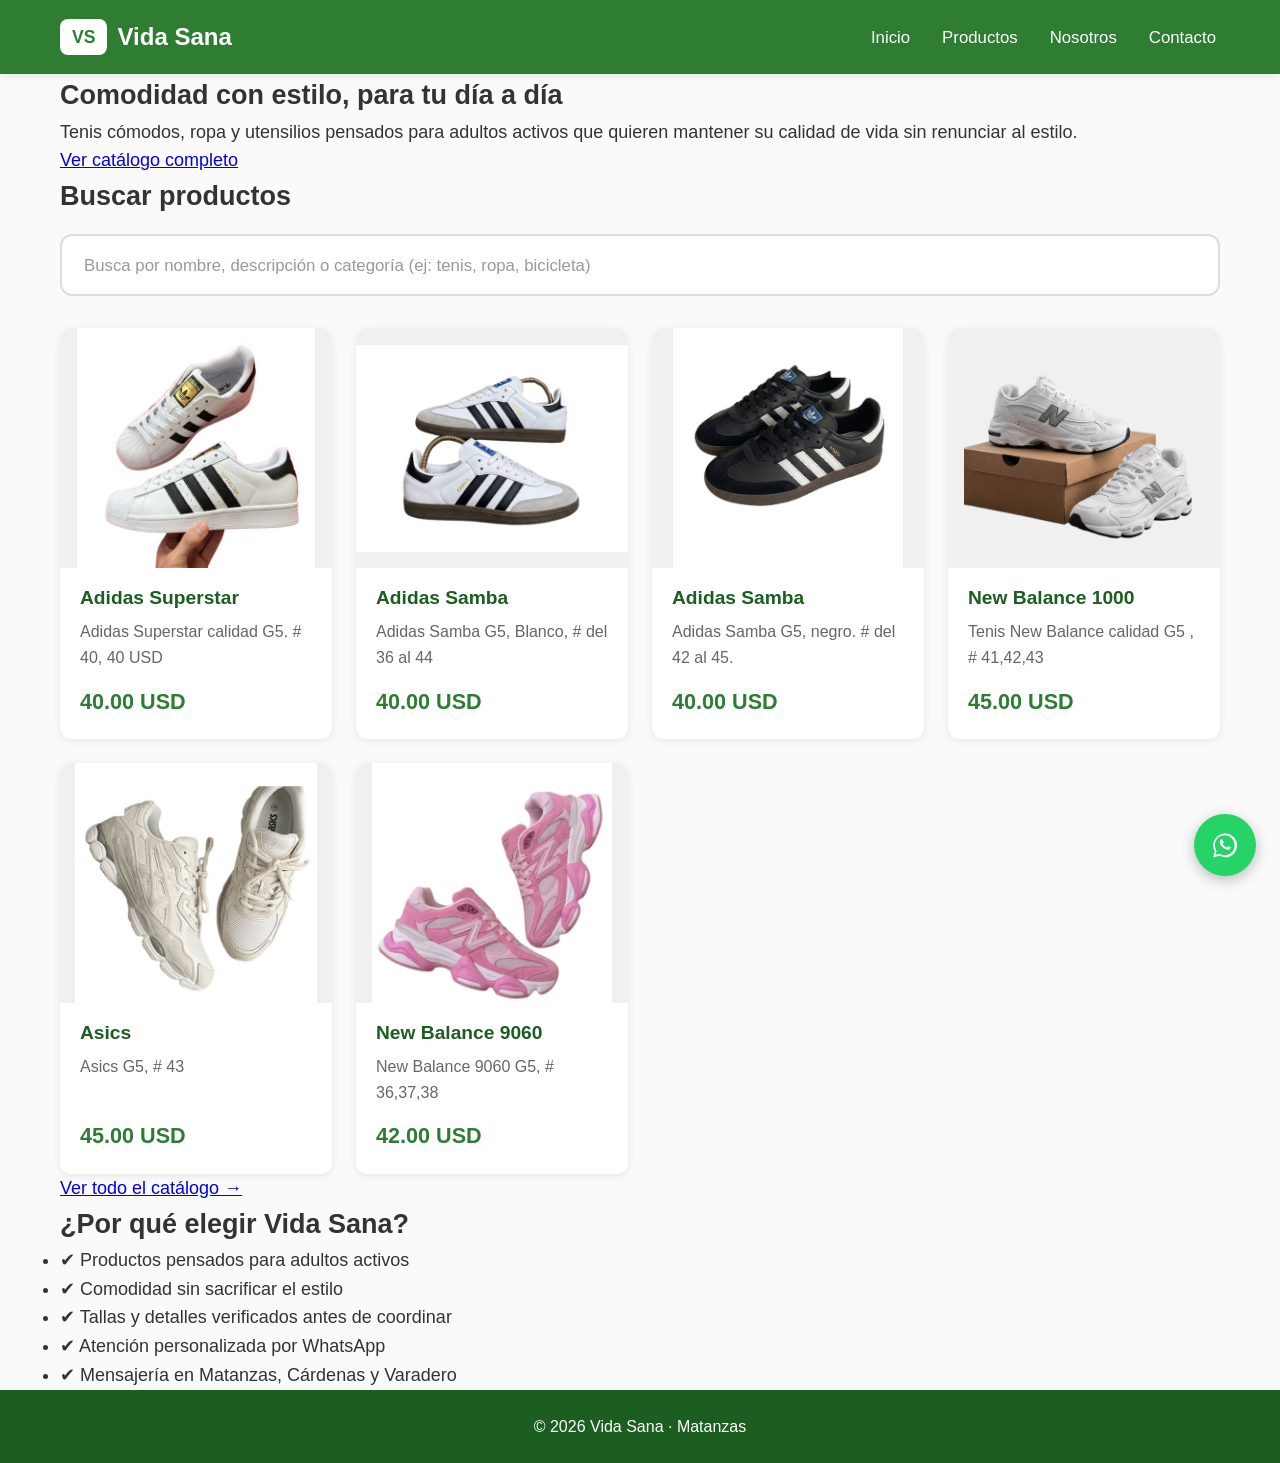
<file: index.html>
<!DOCTYPE html>
<html lang="es">
<head>
<meta charset="UTF-8">
<meta name="viewport" content="width=device-width, initial-scale=1.0">
<title>Vida Sana | Tenis con estilo y comodidad para adultos activos en Matanzas</title>
<meta name="description" content="Catálogo Vida Sana: tenis cómodos con estilo, ropa y utensilios para adultos activos que cuidan su calidad de vida. Consulta por WhatsApp.">
<meta name="keywords" content="Vida Sana, tenis cómodos, calzado con estilo, adultos activos, ropa segunda mano, bicicletas, Matanzas, Cuba">
<meta name="author" content="Vida Sana">
<meta name="robots" content="index, follow">
<meta name="theme-color" content="#2e7d32">

<link rel="icon" type="image/svg+xml" href="data:image/svg+xml,%3Csvg xmlns='http://www.w3.org/2000/svg' viewBox='0 0 64 64'%3E%3Crect width='64' height='64' rx='12' fill='%232e7d32'/%3E%3Ctext x='32' y='44' font-family='Arial' font-size='32' font-weight='bold' fill='white' text-anchor='middle'%3EVS%3C/text%3E%3C/svg%3E">
<link rel="apple-touch-icon" href="data:image/svg+xml,%3Csvg xmlns='http://www.w3.org/2000/svg' viewBox='0 0 192 192'%3E%3Crect width='192' height='192' rx='32' fill='%232e7d32'/%3E%3Ctext x='96' y='125' font-family='Arial' font-size='96' font-weight='bold' fill='white' text-anchor='middle'%3EVS%3C/text%3E%3C/svg%3E">
<link rel="manifest" href="manifest.json">

<meta property="og:title" content="Vida Sana | Comodidad con estilo para adultos activos">
<meta property="og:description" content="Tenis cómodos con estilo, ropa y utensilios para mantener tu calidad de vida.">
<meta property="og:type" content="website">

<link rel="stylesheet" href="css/estilos.css">
</head>
<body>

<header>
  <div class="contenedor">
    <a href="index.html" class="logo" aria-label="Vida Sana inicio">
      <span class="logo-badge">VS</span> Vida Sana
    </a>
    <nav>
      <ul>
        <li><a href="index.html">Inicio</a></li>
        <li><a href="productos.html">Productos</a></li>
        <li><a href="nosotros.html">Nosotros</a></li>
        <li><a href="contacto.html">Contacto</a></li>
      </ul>
    </nav>
  </div>
</header>

<section class="hero">
  <div class="contenedor">
    <h2>Comodidad con estilo, para tu día a día</h2>
    <p>Tenis cómodos, ropa y utensilios pensados para adultos activos que quieren mantener su calidad de vida sin renunciar al estilo.</p>
    <a href="productos.html" class="hero-btn">Ver catálogo completo</a>
  </div>
</section>

<main class="contenedor">
  <section>
    <h2>Buscar productos</h2>
    <input
      type="search"
      id="buscador"
      class="buscador"
      placeholder="Busca por nombre, descripción o categoría (ej: tenis, ropa, bicicleta)"
      aria-label="Buscar productos">

    <div class="grid" id="lista-destacados" aria-live="polite">
      <p class="cargando">Cargando productos…</p>
    </div>

    <p class="ver-mas">
      <a href="productos.html" class="btn-ver-mas">Ver todo el catálogo →</a>
    </p>
  </section>

  <section>
    <h2>¿Por qué elegir Vida Sana?</h2>
    <ul class="beneficios">
      <li>✔ Productos pensados para adultos activos</li>
      <li>✔ Comodidad sin sacrificar el estilo</li>
      <li>✔ Tallas y detalles verificados antes de coordinar</li>
      <li>✔ Atención personalizada por WhatsApp</li>
      <li>✔ Mensajería en Matanzas, Cárdenas y Varadero</li>
    </ul>
  </section>
</main>

<a href="#" id="btn-whatsapp" class="whatsapp-flotante" target="_blank" rel="noopener" aria-label="Contactar por WhatsApp">
  <svg viewBox="0 0 32 32" width="32" height="32" aria-hidden="true">
    <path fill="#fff" d="M19.11 17.205c-.372 0-1.088 1.39-1.518 1.39a.63.63 0 0 1-.315-.1c-.802-.402-1.504-.817-2.163-1.447-.545-.516-1.146-1.29-1.46-1.963a.426.426 0 0 1-.073-.215c0-.33.99-.945.99-1.49 0-.143-.73-2.09-.832-2.335-.143-.372-.214-.487-.6-.487-.187 0-.36-.043-.53-.043-.302 0-.53.115-.83.33-.5.32-1.055 1.086-1.055 2.398 0 1.29.832 2.506 1.088 2.79.143.166 1.848 2.82 4.482 3.955.646.269 1.16.43 1.56.55.664.216 1.267.186 1.744.113.533-.08 1.64-.67 1.872-1.318.23-.646.23-1.2.16-1.318-.07-.115-.258-.187-.545-.33zM16.11 26.32c-1.86 0-3.68-.5-5.27-1.44l-.38-.22-3.91 1.02 1.05-3.81-.25-.39a9.87 9.87 0 0 1-1.51-5.25c0-5.45 4.44-9.89 9.9-9.89 2.64 0 5.12 1.03 6.99 2.9a9.83 9.83 0 0 1 2.9 6.99c0 5.45-4.44 9.89-9.9 9.89zm0-21.78c-6.55 0-11.89 5.33-11.89 11.89 0 2.09.55 4.13 1.59 5.93l-1.7 6.18 6.36-1.67a11.86 11.86 0 0 0 5.65 1.44h.01c6.55 0 11.89-5.33 11.89-11.89 0-3.18-1.24-6.16-3.48-8.41a11.83 11.83 0 0 0-8.41-3.48z"/>
  </svg>
</a>

<footer>
  <div class="contenedor">
    <p>&copy; 2026 Vida Sana · Matanzas</p>
  </div>
</footer>

<script src="js/script.js"></script>
</body>
</html>
</file>
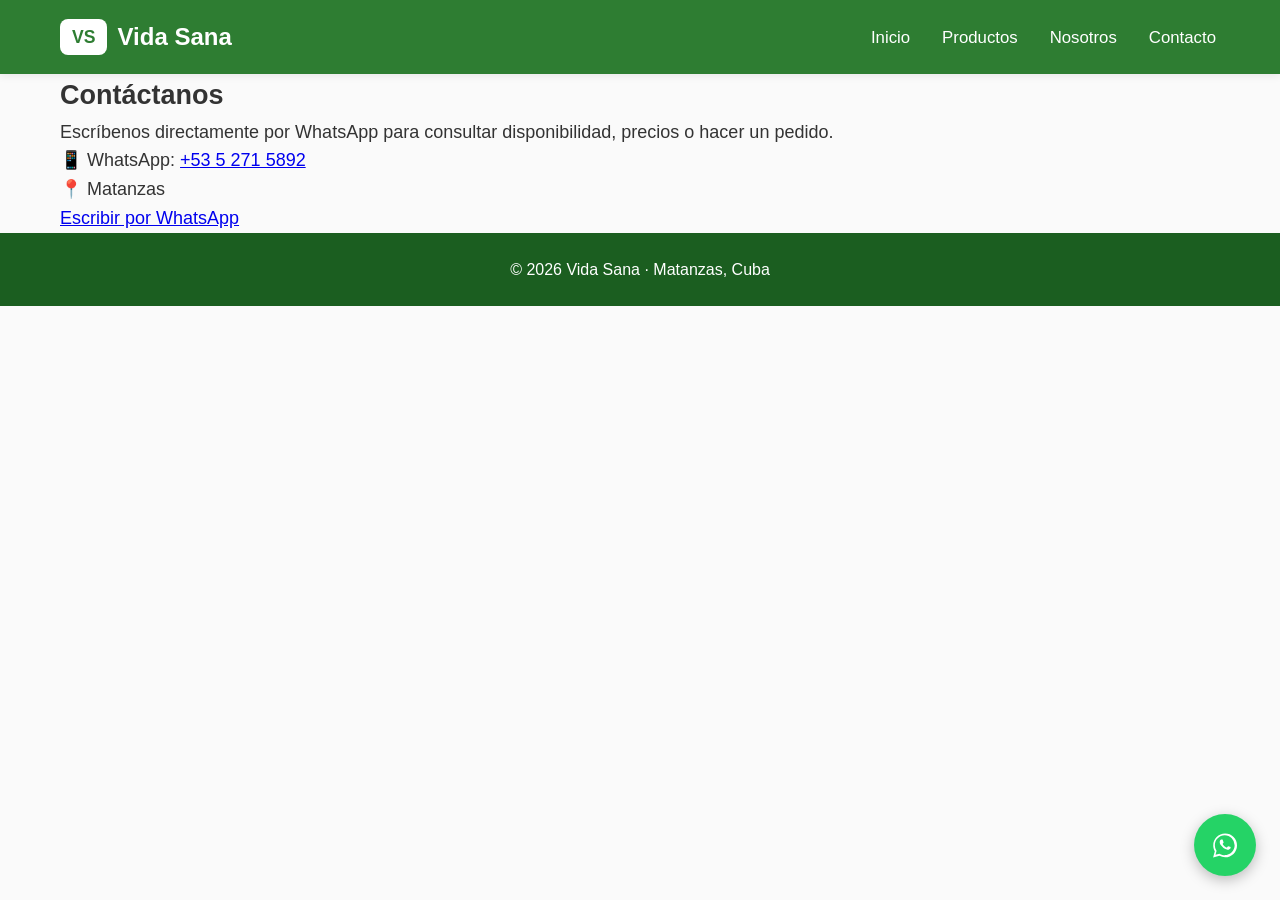
<file: contacto.html>
<!DOCTYPE html>
<html lang="es">
<head>
<meta charset="UTF-8">
<meta name="viewport" content="width=device-width, initial-scale=1.0">
<title>Contacto | Vida Sana</title>
<meta name="description" content="Contáctanos por WhatsApp para pedidos de suplementos musculares y zapatos deportivos cómodos en Cuba.">
<meta name="theme-color" content="#2e7d32">
<link rel="icon" type="image/svg+xml" href="data:image/svg+xml,%3Csvg xmlns='http://www.w3.org/2000/svg' viewBox='0 0 64 64'%3E%3Crect width='64' height='64' rx='12' fill='%232e7d32'/%3E%3Ctext x='32' y='44' font-family='Arial' font-size='32' font-weight='bold' fill='white' text-anchor='middle'%3EVS%3C/text%3E%3C/svg%3E">
<link rel="apple-touch-icon" href="data:image/svg+xml,%3Csvg xmlns='http://www.w3.org/2000/svg' viewBox='0 0 192 192'%3E%3Crect width='192' height='192' rx='32' fill='%232e7d32'/%3E%3Ctext x='96' y='125' font-family='Arial' font-size='96' font-weight='bold' fill='white' text-anchor='middle'%3EVS%3C/text%3E%3C/svg%3E">
<link rel="manifest" href="manifest.json">
<link rel="stylesheet" href="css/estilos.css">
</head>
<body>
<header>
  <div class="contenedor">
    <a href="index.html" class="logo" aria-label="Vida Sana inicio">
      <span class="logo-badge">VS</span> Vida Sana
    </a>
    <nav>
      <ul>
        <li><a href="index.html">Inicio</a></li>
        <li><a href="productos.html">Productos</a></li>
        <li><a href="nosotros.html">Nosotros</a></li>
        <li><a href="contacto.html">Contacto</a></li>
      </ul>
    </nav>
  </div>
</header>

<main class="contenedor">
  <h2>Contáctanos</h2>
  <p>Escríbenos directamente por WhatsApp para consultar disponibilidad, precios o hacer un pedido.</p>

  <p class="info-contacto">
    📱 WhatsApp: <a id="link-whatsapp" href="#">+53 5 271 5892</a><br>
    📍 Matanzas
  </p>

  <a href="#" id="btn-whatsapp-grande" class="boton boton-whatsapp" target="_blank" rel="noopener">
    Escribir por WhatsApp
  </a>
</main>

<a href="#" id="btn-whatsapp" class="whatsapp-flotante" target="_blank" rel="noopener" aria-label="Contactar por WhatsApp">
  <svg viewBox="0 0 32 32" width="32" height="32" aria-hidden="true">
    <path fill="#fff" d="M19.11 17.205c-.372 0-1.088 1.39-1.518 1.39a.63.63 0 0 1-.315-.1c-.802-.402-1.504-.817-2.163-1.447-.545-.516-1.146-1.29-1.46-1.963a.426.426 0 0 1-.073-.215c0-.33.99-.945.99-1.49 0-.143-.73-2.09-.832-2.335-.143-.372-.214-.487-.6-.487-.187 0-.36-.043-.53-.043-.302 0-.53.115-.83.33-.5.32-1.055 1.086-1.055 2.398 0 1.29.832 2.506 1.088 2.79.143.166 1.848 2.82 4.482 3.955.646.269 1.16.43 1.56.55.664.216 1.267.186 1.744.113.533-.08 1.64-.67 1.872-1.318.23-.646.23-1.2.16-1.318-.07-.115-.258-.187-.545-.33zM16.11 26.32c-1.86 0-3.68-.5-5.27-1.44l-.38-.22-3.91 1.02 1.05-3.81-.25-.39a9.87 9.87 0 0 1-1.51-5.25c0-5.45 4.44-9.89 9.9-9.89 2.64 0 5.12 1.03 6.99 2.9a9.83 9.83 0 0 1 2.9 6.99c0 5.45-4.44 9.89-9.9 9.89zm0-21.78c-6.55 0-11.89 5.33-11.89 11.89 0 2.09.55 4.13 1.59 5.93l-1.7 6.18 6.36-1.67a11.86 11.86 0 0 0 5.65 1.44h.01c6.55 0 11.89-5.33 11.89-11.89 0-3.18-1.24-6.16-3.48-8.41a11.83 11.83 0 0 0-8.41-3.48z"/>
  </svg>
</a>

<footer>
  <div class="contenedor">
    <p>&copy; 2026 Vida Sana · Matanzas, Cuba</p>
  </div>
</footer>

<script src="js/script.js"></script>
</body>
</html>
</file>
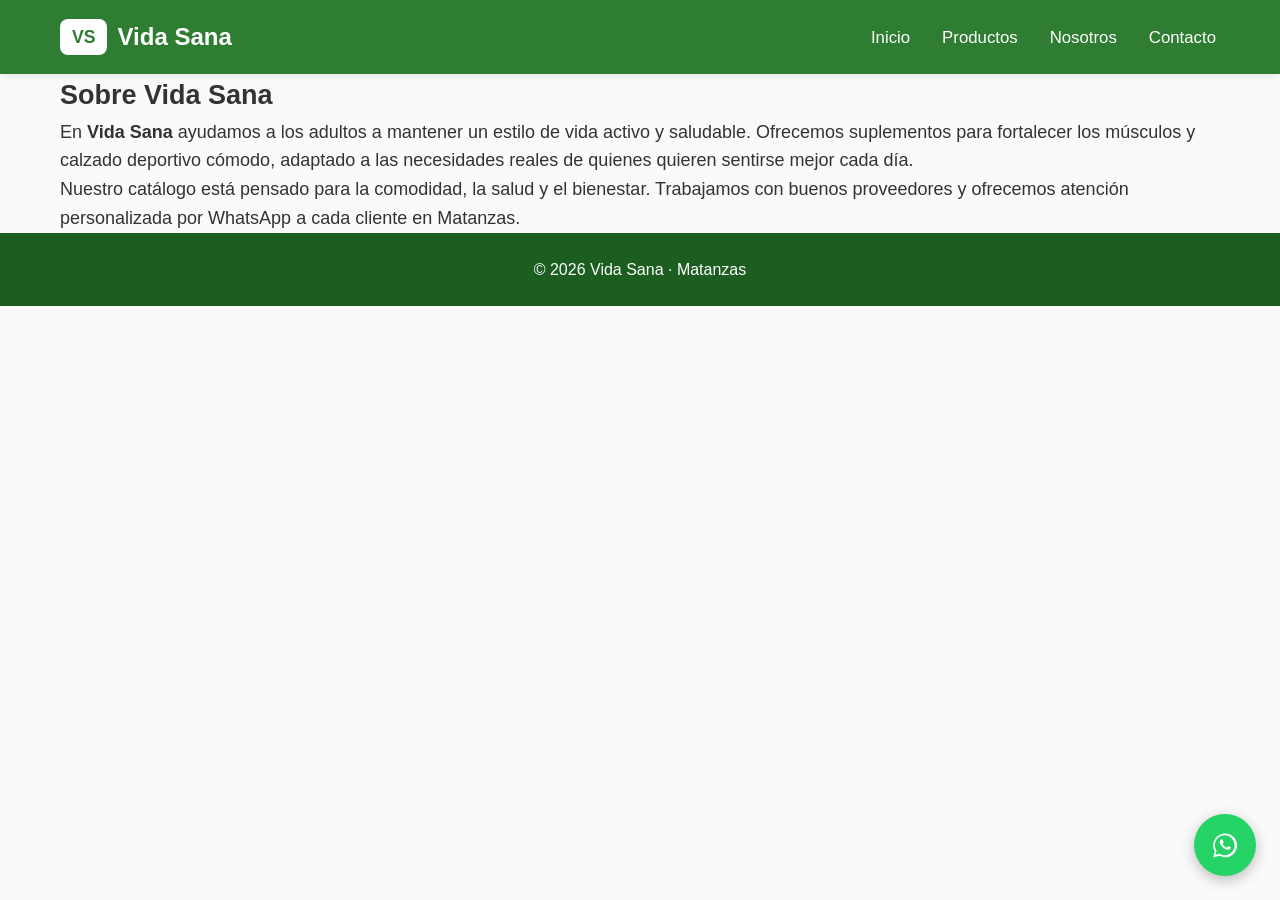
<file: nosotros.html>
<!DOCTYPE html>
<html lang="es">
<head>
<meta charset="UTF-8">
<meta name="viewport" content="width=device-width, initial-scale=1.0">
<title>Sobre Nosotros | Vida Sana</title>
<meta name="description" content="Conoce Vida Sana, tu catálogo de confianza para suplementos musculares y zapatos deportivos cómodos para adultos.">
<meta name="theme-color" content="#2e7d32">
<link rel="icon" type="image/svg+xml" href="data:image/svg+xml,%3Csvg xmlns='http://www.w3.org/2000/svg' viewBox='0 0 64 64'%3E%3Crect width='64' height='64' rx='12' fill='%232e7d32'/%3E%3Ctext x='32' y='44' font-family='Arial' font-size='32' font-weight='bold' fill='white' text-anchor='middle'%3EVS%3C/text%3E%3C/svg%3E">
<link rel="apple-touch-icon" href="data:image/svg+xml,%3Csvg xmlns='http://www.w3.org/2000/svg' viewBox='0 0 192 192'%3E%3Crect width='192' height='192' rx='32' fill='%232e7d32'/%3E%3Ctext x='96' y='125' font-family='Arial' font-size='96' font-weight='bold' fill='white' text-anchor='middle'%3EVS%3C/text%3E%3C/svg%3E">
<link rel="manifest" href="manifest.json">
<link rel="stylesheet" href="css/estilos.css">
</head>
<body>
<header>
  <div class="contenedor">
    <a href="index.html" class="logo" aria-label="Vida Sana inicio">
      <span class="logo-badge">VS</span> Vida Sana
    </a>
    <nav>
      <ul>
        <li><a href="index.html">Inicio</a></li>
        <li><a href="productos.html">Productos</a></li>
        <li><a href="nosotros.html">Nosotros</a></li>
        <li><a href="contacto.html">Contacto</a></li>
      </ul>
    </nav>
  </div>
</header>

<main class="contenedor">
  <h2>Sobre Vida Sana</h2>
  <p>En <strong>Vida Sana</strong> ayudamos a los adultos a mantener un estilo de vida activo y saludable. Ofrecemos suplementos para fortalecer los músculos y calzado deportivo cómodo, adaptado a las necesidades reales de quienes quieren sentirse mejor cada día.</p>
  <p>Nuestro catálogo está pensado para la comodidad, la salud y el bienestar. Trabajamos con buenos proveedores y ofrecemos atención personalizada por WhatsApp a cada cliente en Matanzas.</p>
</main>

<a href="#" id="btn-whatsapp" class="whatsapp-flotante" target="_blank" rel="noopener" aria-label="Contactar por WhatsApp">
  <svg viewBox="0 0 32 32" width="32" height="32" aria-hidden="true">
    <path fill="#fff" d="M19.11 17.205c-.372 0-1.088 1.39-1.518 1.39a.63.63 0 0 1-.315-.1c-.802-.402-1.504-.817-2.163-1.447-.545-.516-1.146-1.29-1.46-1.963a.426.426 0 0 1-.073-.215c0-.33.99-.945.99-1.49 0-.143-.73-2.09-.832-2.335-.143-.372-.214-.487-.6-.487-.187 0-.36-.043-.53-.043-.302 0-.53.115-.83.33-.5.32-1.055 1.086-1.055 2.398 0 1.29.832 2.506 1.088 2.79.143.166 1.848 2.82 4.482 3.955.646.269 1.16.43 1.56.55.664.216 1.267.186 1.744.113.533-.08 1.64-.67 1.872-1.318.23-.646.23-1.2.16-1.318-.07-.115-.258-.187-.545-.33zM16.11 26.32c-1.86 0-3.68-.5-5.27-1.44l-.38-.22-3.91 1.02 1.05-3.81-.25-.39a9.87 9.87 0 0 1-1.51-5.25c0-5.45 4.44-9.89 9.9-9.89 2.64 0 5.12 1.03 6.99 2.9a9.83 9.83 0 0 1 2.9 6.99c0 5.45-4.44 9.89-9.9 9.89zm0-21.78c-6.55 0-11.89 5.33-11.89 11.89 0 2.09.55 4.13 1.59 5.93l-1.7 6.18 6.36-1.67a11.86 11.86 0 0 0 5.65 1.44h.01c6.55 0 11.89-5.33 11.89-11.89 0-3.18-1.24-6.16-3.48-8.41a11.83 11.83 0 0 0-8.41-3.48z"/>
  </svg>
</a>

<footer>
  <div class="contenedor">
    <p>&copy; 2026 Vida Sana · Matanzas</p>
  </div>
</footer>
</body>
</html>
</file>
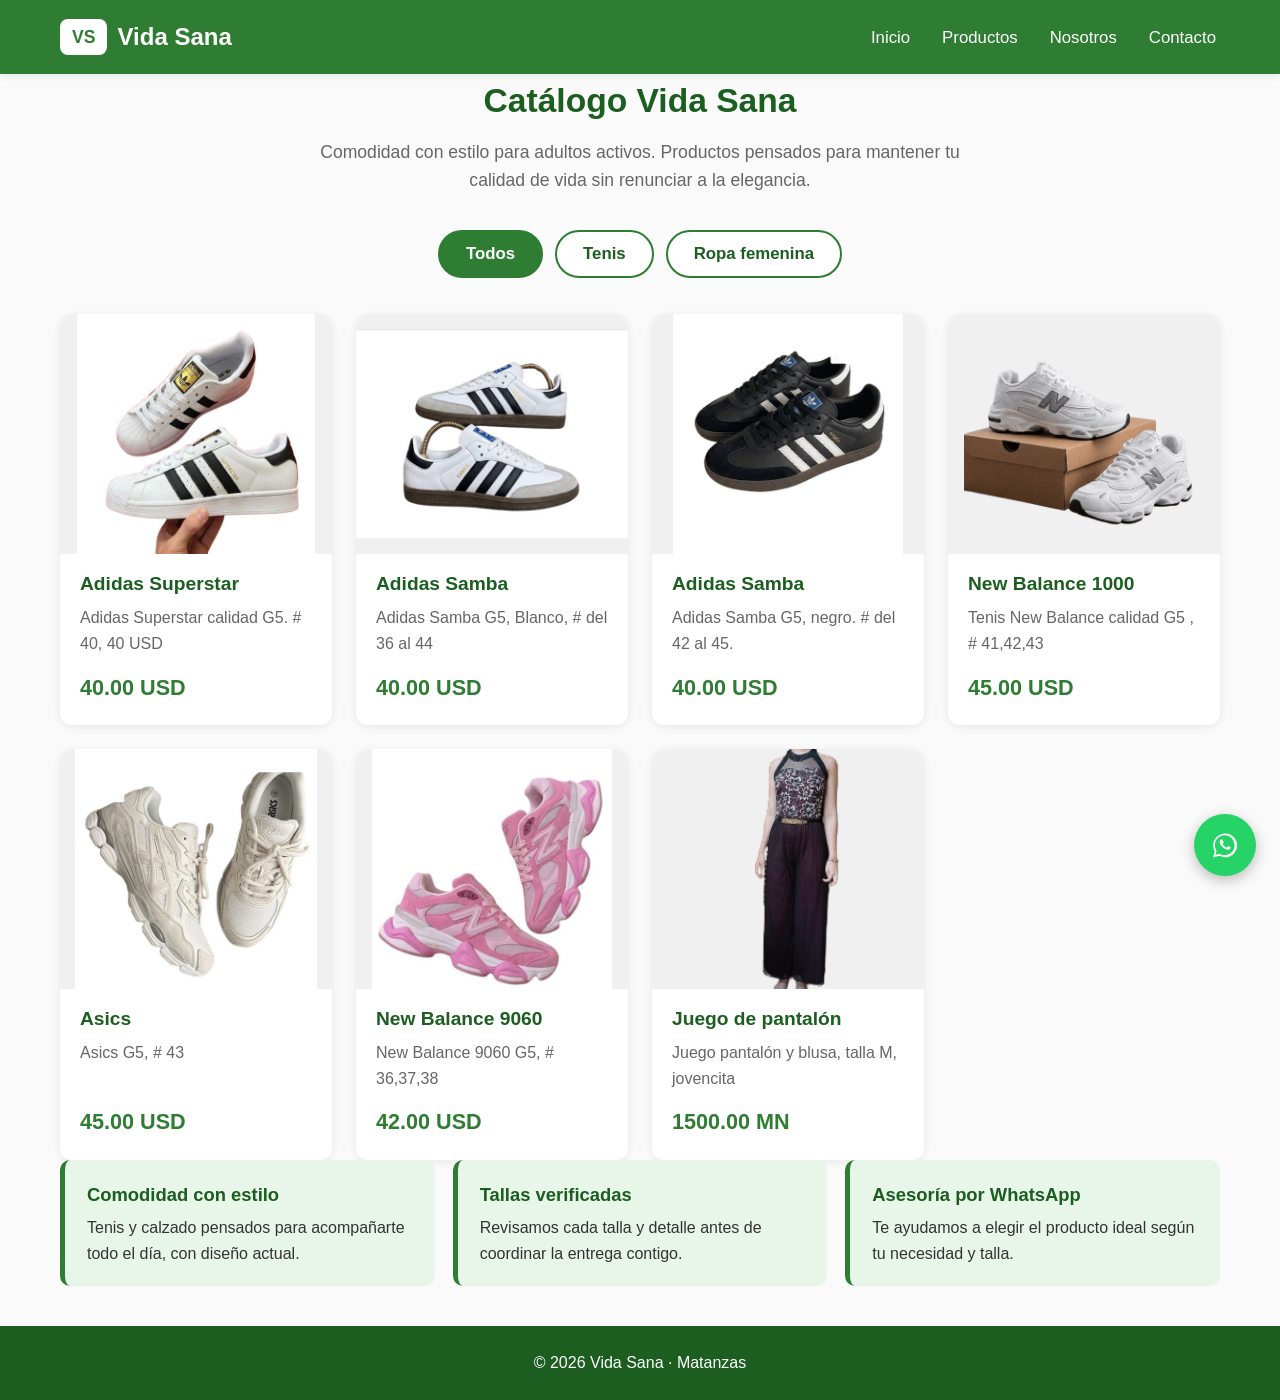
<file: productos.html>
<!DOCTYPE html>
<html lang="es">
<head>
<meta charset="UTF-8">
<meta name="viewport" content="width=device-width, initial-scale=1.0">
<title>Catálogo | Vida Sana</title>
<meta name="description" content="Catálogo online de tenis cómodos con estilo, ropa y utensilios para adultos activos en Cuba. Mantén tu calidad de vida con estilo.">
<meta name="keywords" content="catálogo tenis, ropa segunda mano, bicicletas, adultos activos, Cuba, Vida Sana">
<meta name="robots" content="index, follow">
<meta name="theme-color" content="#2e7d32">

<link rel="icon" type="image/svg+xml" href="data:image/svg+xml,%3Csvg xmlns='http://www.w3.org/2000/svg' viewBox='0 0 64 64'%3E%3Crect width='64' height='64' rx='12' fill='%232e7d32'/%3E%3Ctext x='32' y='44' font-family='Arial' font-size='32' font-weight='bold' fill='white' text-anchor='middle'%3EVS%3C/text%3E%3C/svg%3E">
<link rel="apple-touch-icon" href="data:image/svg+xml,%3Csvg xmlns='http://www.w3.org/2000/svg' viewBox='0 0 192 192'%3E%3Crect width='192' height='192' rx='32' fill='%232e7d32'/%3E%3Ctext x='96' y='125' font-family='Arial' font-size='96' font-weight='bold' fill='white' text-anchor='middle'%3EVS%3C/text%3E%3C/svg%3E">
<link rel="manifest" href="manifest.json">

<link rel="stylesheet" href="css/estilos.css">
</head>
<body>

<header>
  <div class="contenedor">
    <a href="index.html" class="logo" aria-label="Vida Sana inicio">
      <span class="logo-badge">VS</span> Vida Sana
    </a>
    <nav>
      <ul>
        <li><a href="index.html">Inicio</a></li>
        <li><a href="productos.html">Productos</a></li>
        <li><a href="nosotros.html">Nosotros</a></li>
        <li><a href="contacto.html">Contacto</a></li>
      </ul>
    </nav>
  </div>
</header>

<main class="contenedor">

  <section class="intro-catalogo">
    <h2>Catálogo Vida Sana</h2>
    <p class="subtitulo">Comodidad con estilo para adultos activos. Productos pensados para mantener tu calidad de vida sin renunciar a la elegancia.</p>
  </section>

 

  <div class="filtros" id="filtros" role="group" aria-label="Filtrar por categoría">
    <!-- Botones generados dinámicamente desde productos.json -->
  </div>

  <div class="grid" id="lista-productos" aria-live="polite">
    <p class="cargando">Cargando productos…</p>
  </div>
 <section class="tips" aria-label="Beneficios">
    <article class="tip">
      <h3>Comodidad con estilo</h3>
      <p>Tenis y calzado pensados para acompañarte todo el día, con diseño actual.</p>
    </article>
    <article class="tip">
      <h3>Tallas verificadas</h3>
      <p>Revisamos cada talla y detalle antes de coordinar la entrega contigo.</p>
    </article>
    <article class="tip">
      <h3>Asesoría por WhatsApp</h3>
      <p>Te ayudamos a elegir el producto ideal según tu necesidad y talla.</p>
    </article>
  </section>
</main>

<a href="#" id="btn-whatsapp" class="whatsapp-flotante" target="_blank" rel="noopener" aria-label="Contactar por WhatsApp">
  <svg viewBox="0 0 32 32" width="32" height="32" aria-hidden="true">
    <path fill="#fff" d="M19.11 17.205c-.372 0-1.088 1.39-1.518 1.39a.63.63 0 0 1-.315-.1c-.802-.402-1.504-.817-2.163-1.447-.545-.516-1.146-1.29-1.46-1.963a.426.426 0 0 1-.073-.215c0-.33.99-.945.99-1.49 0-.143-.73-2.09-.832-2.335-.143-.372-.214-.487-.6-.487-.187 0-.36-.043-.53-.043-.302 0-.53.115-.83.33-.5.32-1.055 1.086-1.055 2.398 0 1.29.832 2.506 1.088 2.79.143.166 1.848 2.82 4.482 3.955.646.269 1.16.43 1.56.55.664.216 1.267.186 1.744.113.533-.08 1.64-.67 1.872-1.318.23-.646.23-1.2.16-1.318-.07-.115-.258-.187-.545-.33zM16.11 26.32c-1.86 0-3.68-.5-5.27-1.44l-.38-.22-3.91 1.02 1.05-3.81-.25-.39a9.87 9.87 0 0 1-1.51-5.25c0-5.45 4.44-9.89 9.9-9.89 2.64 0 5.12 1.03 6.99 2.9a9.83 9.83 0 0 1 2.9 6.99c0 5.45-4.44 9.89-9.9 9.89zm0-21.78c-6.55 0-11.89 5.33-11.89 11.89 0 2.09.55 4.13 1.59 5.93l-1.7 6.18 6.36-1.67a11.86 11.86 0 0 0 5.65 1.44h.01c6.55 0 11.89-5.33 11.89-11.89 0-3.18-1.24-6.16-3.48-8.41a11.83 11.83 0 0 0-8.41-3.48z"/>
  </svg>
</a>

<footer>
  <div class="contenedor">
    <p>&copy; 2026 Vida Sana · Matanzas</p>
  </div>
</footer>

<script src="js/script.js"></script>
</body>
</html>
</file>
<file: css/estilos.css>
/* ====== RESET Y BASE ====== */
* {
  margin: 0;
  padding: 0;
  box-sizing: border-box;
}

:root {
  --verde: #2e7d32;
  --verde-oscuro: #1b5e20;
  --verde-claro: #e8f5e9;
  --gris-texto: #333;
  --gris-suave: #666;
  --gris-borde: #ddd;
  --fondo: #fafafa;
  --blanco: #fff;
  --whatsapp: #25d366;
  --sombra: 0 2px 8px rgba(0, 0, 0, 0.08);
  --sombra-hover: 0 6px 18px rgba(0, 0, 0, 0.14);
}

html {
  scroll-behavior: smooth;
}

body {
  font-family: 'Segoe UI', Tahoma, Geneva, Verdana, sans-serif;
  font-size: 18px;
  line-height: 1.6;
  color: var(--gris-texto);
  background-color: var(--fondo);
}

.contenedor {
  max-width: 1200px;
  margin: 0 auto;
  padding: 0 20px;
}

/* ====== HEADER ====== */
header {
  background-color: var(--verde);
  color: var(--blanco);
  padding: 18px 0;
  box-shadow: var(--sombra);
  position: sticky;
  top: 0;
  z-index: 100;
}

header .contenedor {
  display: flex;
  justify-content: space-between;
  align-items: center;
  flex-wrap: wrap;
  gap: 12px;
}

.logo {
  color: var(--blanco);
  text-decoration: none;
  font-size: 1.5rem;
  font-weight: bold;
  display: flex;
  align-items: center;
  gap: 10px;
}

.logo-badge {
  background-color: var(--blanco);
  color: var(--verde);
  padding: 4px 12px;
  border-radius: 8px;
  font-size: 1.1rem;
  font-weight: bold;
}

nav ul {
  list-style: none;
  display: flex;
  gap: 24px;
  flex-wrap: wrap;
}

nav a {
  color: var(--blanco);
  text-decoration: none;
  font-size: 1.05rem;
  padding: 6px 4px;
  border-bottom: 2px solid transparent;
  transition: border-color 0.2s;
}

nav a:hover,
nav a:focus {
  border-bottom-color: var(--blanco);
}

/* ====== MAIN ====== */
main {
  padding: 40px 20px 80px;
}

/* Intro */
.intro-catalogo {
  text-align: center;
  margin-bottom: 36px;
}

.intro-catalogo h2 {
  font-size: 2.1rem;
  color: var(--verde-oscuro);
  margin-bottom: 10px;
}

.subtitulo {
  font-size: 1.1rem;
  color: var(--gris-suave);
  max-width: 700px;
  margin: 0 auto;
}

/* Tips */
.tips {
  display: grid;
  grid-template-columns: repeat(auto-fit, minmax(260px, 1fr));
  gap: 18px;
  margin-bottom: 40px;
}

.tip {
  background-color: var(--verde-claro);
  border-left: 5px solid var(--verde);
  border-radius: 10px;
  padding: 20px 22px;
}

.tip h3 {
  color: var(--verde-oscuro);
  font-size: 1.15rem;
  margin-bottom: 6px;
}

.tip p {
  font-size: 1rem;
  color: var(--gris-texto);
}

/* Filtros */
.filtros {
  display: flex;
  flex-wrap: wrap;
  gap: 12px;
  justify-content: center;
  margin-bottom: 36px;
}

.filtros button {
  font-family: inherit;
  font-size: 1.05rem;
  padding: 12px 26px;
  border: 2px solid var(--verde);
  background-color: var(--blanco);
  color: var(--verde-oscuro);
  border-radius: 30px;
  cursor: pointer;
  font-weight: 600;
  transition: all 0.2s ease;
  min-height: 48px;
}

.filtros button:hover,
.filtros button:focus {
  background-color: var(--verde-claro);
  outline: none;
}

.filtros button.activo {
  background-color: var(--verde);
  color: var(--blanco);
}

/* Grid productos */
.grid {
  display: grid;
  grid-template-columns: repeat(auto-fill, minmax(260px, 1fr));
  gap: 24px;
}

.cargando {
  grid-column: 1 / -1;
  text-align: center;
  color: var(--gris-suave);
  font-size: 1.1rem;
  padding: 40px 0;
}

.tarjeta {
  background-color: var(--blanco);
  border-radius: 12px;
  box-shadow: var(--sombra);
  overflow: hidden;
  display: flex;
  flex-direction: column;
  transition: transform 0.2s ease, box-shadow 0.2s ease;
}

.tarjeta:hover {
  transform: translateY(-4px);
  box-shadow: var(--sombra-hover);
}

.tarjeta img {
  width: 100%;
  height: 240px;
  object-fit: contain;
  background-color: #f0f0f0;
}

.tarjeta-info {
  padding: 18px 20px 20px;
  display: flex;
  flex-direction: column;
  flex: 1;
  gap: 8px;
}

.tarjeta-info h3 {
  font-size: 1.2rem;
  color: var(--verde-oscuro);
  line-height: 1.3;
}

.tarjeta-info .descripcion {
  font-size: 1rem;
  color: var(--gris-suave);
  flex: 1;
}

.tarjeta-info .precio {
  font-size: 1.35rem;
  font-weight: bold;
  color: var(--verde);
  margin-top: 6px;
}


.btn-whatsapp-tarjeta:hover,
.btn-whatsapp-tarjeta:focus {
  background-color: #1eaa53;
  outline: none;
}

.btn-whatsapp-tarjeta svg {
  width: 20px;
  height: 20px;
}

/* Sin resultados */
.sin-resultados {
  grid-column: 1 / -1;
  text-align: center;
  padding: 40px 20px;
  color: var(--gris-suave);
  font-size: 1.1rem;
}

/* ====== BUSCADOR ====== */
.buscador {
  width: 100%;
  font-family: inherit;
  font-size: 1.15rem;
  padding: 18px 22px;
  border: 2px solid var(--gris-borde);
  border-radius: 12px;
  margin: 16px 0 32px;
  min-height: 60px;
  transition: border-color 0.2s, box-shadow 0.2s;
  box-sizing: border-box;
}

.buscador::placeholder {
  color: #999;
  font-size: 1.05rem;
}

.buscador:focus {
  border-color: var(--verde);
  outline: none;
  box-shadow: 0 0 0 4px rgba(46, 125, 50, 0.15);
}

/* ====== WHATSAPP FLOTANTE ====== */
.whatsapp-flotante {
  position: fixed;
  bottom: 24px;
  right: 24px;
  width: 62px;
  height: 62px;
  background-color: var(--whatsapp);
  border-radius: 50%;
  display: flex;
  align-items: center;
  justify-content: center;
  box-shadow: 0 4px 14px rgba(0, 0, 0, 0.25);
  z-index: 200;
  transition: transform 0.2s;
}

.whatsapp-flotante:hover {
  transform: scale(1.08);
}

/* ====== FOOTER ====== */
footer {
  background-color: var(--verde-oscuro);
  color: var(--blanco);
  text-align: center;
  padding: 24px 0;
  font-size: 1rem;
}

/* ====== RESPONSIVE ====== */
@media (max-width: 700px) {
  body {
    font-size: 17px;
  }

  header .contenedor {
    flex-direction: column;
    align-items: flex-start;
  }

  nav ul {
    gap: 16px;
  }

  .intro-catalogo h2 {
    font-size: 1.7rem;
  }

  .grid {
    grid-template-columns: 1fr;
  }

  .filtros button {
    font-size: 1rem;
    padding: 10px 20px;
  }

  .whatsapp-flotante {
    width: 56px;
    height: 56px;
    bottom: 18px;
    right: 18px;
  }
}
</file>
